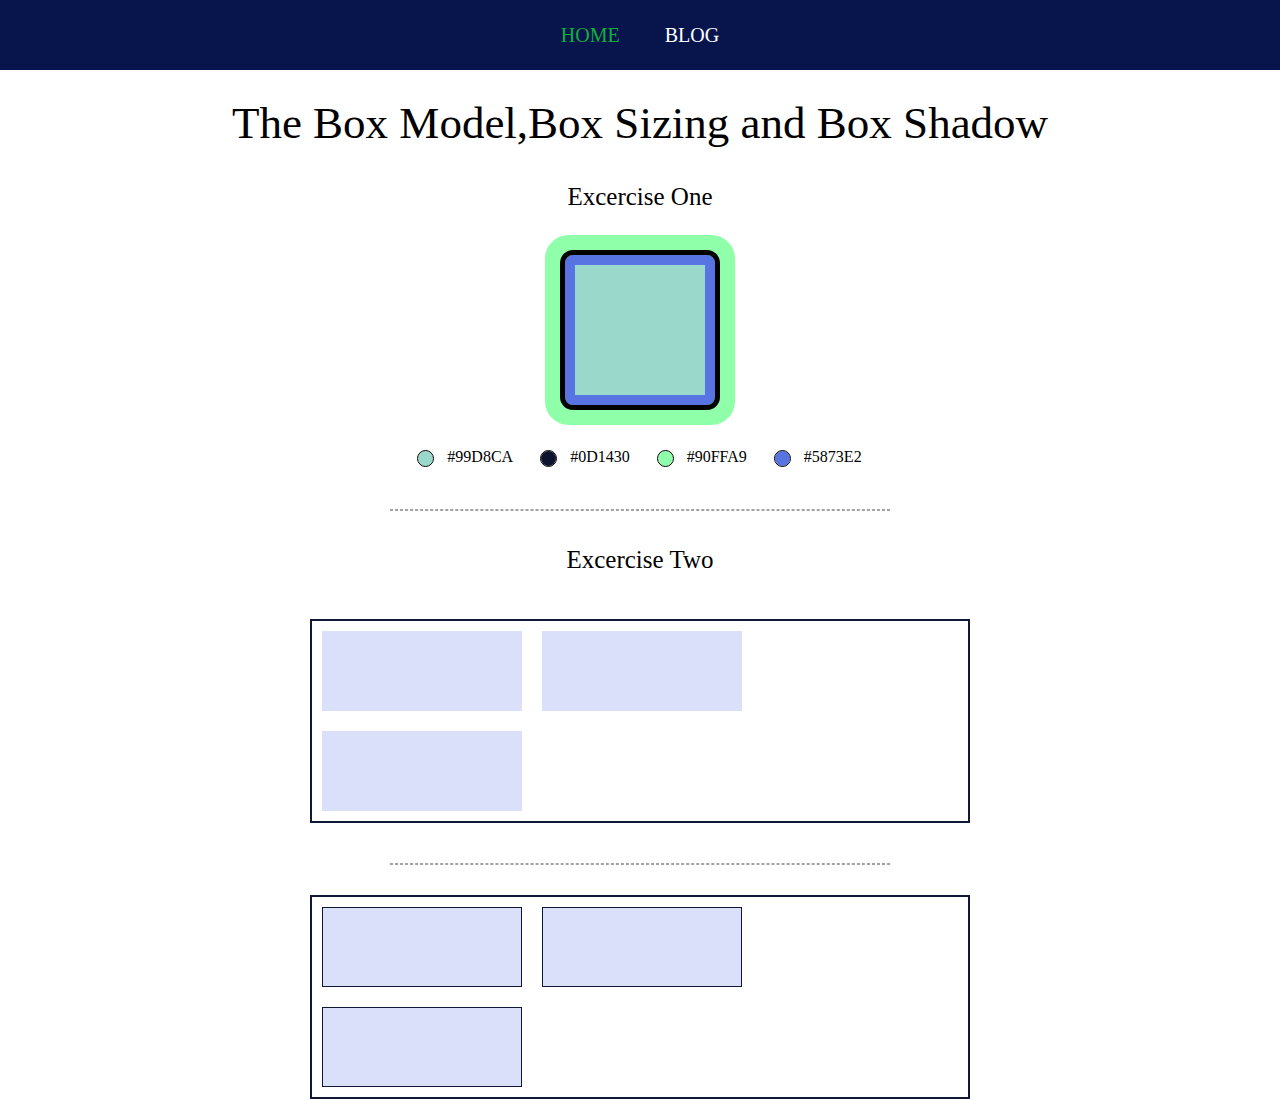
<file: index.html>
<html lang="en">
<head>
    <meta charset="UTF-8">
    <meta http-equiv="X-UA-Compatible" content="IE=edge">
    <meta name="viewport" content="width=device-width, initial-scale=1.0">
    <link rel="stylesheet" href="style.css">
    <title>Assignment - Checkpoint 1</title>
</head>
<body>
    <header class="navigation">
      <nav>
        <a href="#" class="first-link">Home</a>
        <a href="blog.html" class="second-link">Blog</a>
      </nav>
    
    </header>
<main>
   <section class="heading">
     <h1 class="main-heading">The Box Model,Box Sizing and Box Shadow</h1>
     <h2 class="sub-heading">Excercise One</h2>
    <div class="box"></div>
    <div class="container">
    <div class="marker">
        <span class="circle"></span>
        <span>#99D8CA</span>
    </div>
    <div class="marker">
        <span class="circle border" ></span>
         <span>#0D1430</span>

    </div>
    <div class="marker">
        <span class="circle outline"></span>
        <span>#90FFA9</span>

    </div>
    
    <div class="marker">
        <span class="circle box-shadow"></span>
        <span>#5873E2</span>
    </div>
    
    
    </div>
</section>
   <hr>
<section>
    <h2 class="sub-heading">Excercise Two</h2>
    <div class="parent-div">
        <div class="child"></div>
        <div class="child"></div>
        <div class="child"></div>
    </div>
</section>
  <hr>
<section>
    <div class="parent-div">
        <div class="child second"></div>
        <div class="child second"></div>
        <div class="child second"></div>
    </div>

</section>
</main>
</body>
</html>
</file>
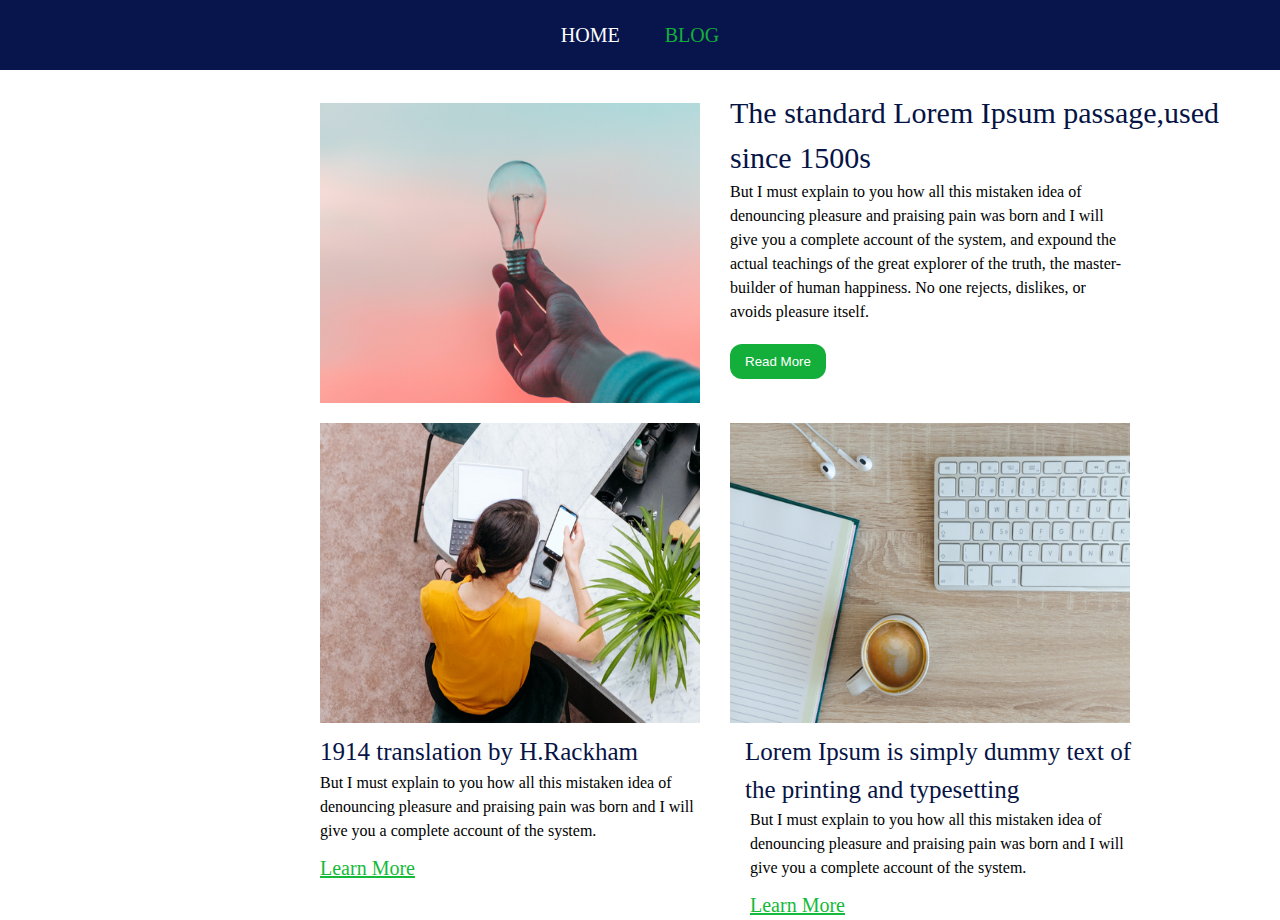
<file: blog.html>
<html lang="en">
<head>
    <meta charset="UTF-8">
    <meta http-equiv="X-UA-Compatible" content="IE=edge">
    <meta name="viewport" content="width=device-width, initial-scale=1.0">
    <title>Blog</title>
    <link rel="stylesheet" href="style.css">
</head>
<body>
   <header class="navigation">
      <nav>
        <a href="index.html" class="second-link" >Home</a>
        <a href="blog.html" class="first-link">Blog</a>
       </nav>
   </header>
   <main>
  <section>
    <div class="blog-container" >
      <div class="col1">
        <img src="picture1.png" alt="image" class="left-image">

      </div>
      <div class="col1 content">
        <h2 class="blog-heading"> The standard Lorem Ipsum passage,used since 1500s</h2>
        <p class="para1">But I must explain to you how all this mistaken idea of denouncing pleasure and praising pain was born and I will give you a complete account of the system, and expound the actual teachings of the great explorer of the truth, the master-builder of human happiness. No one rejects, dislikes, or avoids pleasure itself.</p>
        <button>Read More</button>
      </div>
      </div>
     
     <div class="blog-container">
     <div class="col1">
       <img src="pic03.png" alt="image" class="left-image1">
       <h2 class="second-heading">1914 translation by H.Rackham</h2>
       <p class="para2">But I must explain to you how all this mistaken idea of denouncing pleasure and praising pain was born and I will give you a complete account of the system. </p>
       <a href="#" class="second-button">Learn More</a>
      </div>
    
      <div class="col1">
        <img src="pic02.png" alt="image" class="right-image">
        <h2 class="third-heading">Lorem Ipsum is simply dummy text of the printing and typesetting</h2>
        <p class="para3">But I must explain to you how all this mistaken idea of denouncing pleasure and praising pain was born and I will give you a complete account of the system. </p>
        <a href="#" class="third-button">Learn More</a>
       
     </div>
      </div>
   </div>
  </section>
    
    
   </main>
</body>
</html>
</file>
<file: style.css>
html, body, div, span, applet, object, iframe,
h1, h2, h3, h4, h5, h6, p, blockquote, pre,
a, abbr, acronym, address, big, cite, code,
del, dfn, em, img, ins, kbd, q, s, samp,
small, strike, strong, sub, sup, tt, var,
b, u, i, center,
dl, dt, dd, ol, ul, li,
fieldset, form, label, legend,
table, caption, tbody, tfoot, thead, tr, th, td,
article, aside, canvas, details, embed, 
figure, figcaption, footer, header, hgroup, 
menu, nav, output, ruby, section, summary,
time, mark, audio, video {
    margin: 0;
    padding: 0;
    border: 0;
    font-size: 100%;
    font: inherit;
    vertical-align: baseline;
}
/* HTML5 display-role reset for older browsers */
article, aside, details, figcaption, figure, 
footer, header, hgroup, menu, nav, section {
    display: block;
}
*{
    box-sizing: border-box;
}
body {
    line-height: 1;
}
ol, ul {
    list-style: none;
}
blockquote, q {
    quotes: none;
}
blockquote:before, blockquote:after,
q:before, q:after {
    content: '';
    content: none;
}
table {
    border-collapse: collapse;
    border-spacing: 0;
}
body{
    line-height: 1.5;
    box-sizing: border-box;
}
.navigation{
    background-color: #07154C;
    padding: 20px 0;
    text-align: center;
    font-size: 20px;
    text-transform: uppercase;
    
}
.navigation a{
    text-decoration: none;
    margin: 0 20px;
}
 .first-link{
    color: #14AE3B;
}
.second-link{
    color: #FFFFFF;
}
.main-heading{
    font-size: 45px;
    
    margin: 20px 0;
    
}
.heading{
    text-align: center;
}
.sub-heading{
    font-size: 25px;
    margin-bottom: 40px;
    text-align: center;
}
.box{
    height: 150px;
    width: 150px;
    background-color: #99D8CA;
    border: 10px solid #5873E2;
    margin: 0 auto;
    outline: 5px solid black;
    box-shadow: 0 0 0 20px #90FFA9;
    border-radius: 8px;
}
.circle{
    width: 15px;
    height: 15px;
    background-color: #99D8CA;
    outline: 1px solid black;
    display: inline-block;
    vertical-align: middle;
    border-radius: 50%;
    margin-right: 10px;
}
.container{
    margin-top: 40px;
}
.border{
    background-color: #0D1430;
}
.outline{
    background-color: #90FFA9;
}
.box-shadow{
    background-color: #5873E2;
}
.marker{
    display: inline-block;
    margin: 0 12px;
}
hr{
    width: 500px;
    border: 1px dashed #A0A3A2;
    margin-top: 40px;
    margin-bottom: 30px;
}
.parent-div{
    width: 660px;
    border: 2px solid #101837;
    margin: 0 auto;
    font-size: 0;
}
.child{
    width: 200px;
    height: 80px;
    margin: 10px;
    background-color: #DAE0FA;
    display: inline-block;
    
    
}
.second{
    border: 1px solid #101837;
    box-sizing: border-box;
}
/* Blog styles */
.blog-container{
    width: 1445px;
    display: flex;
   
}
.col1{
    margin-top: 20px;
}
.left-image{
    height: 300px;
    width: 380px;
    margin-left: 320px;
    margin-top: 13px;
}

.blog-heading{
    font-size: 30px;
    color: #061345;
    width: 500px;
   
}
.content{
    margin-left: 30px;
    
}
.para1{
    width: 400px;
}
button{
    color: white;
    background-color: #14AE3B;
    border: none;
    border-radius: 12px;
    padding: 10px 15px;
    margin-top: 20px;
    
}
.left-image1{
    height: 300px;
    width: 380px;
    margin-left: 320px;
    
}
.right-image{
    height: 300px;
    width: 400px;
    margin-left: 10px;

}

.second-heading{
    font-size: 25px;
    margin-left: 320px;
    margin-top: 10px;
    color: #061345;
    
}
.third-heading{
    margin-left: 25px;
    font-size: 25px;
    margin-top: 10px;
    width: 400px;
    color: #061345;
    
  
}
.para2{
    width: 400px;
    line-height: 1.5;
    margin-left: 320px;
    margin-bottom: 10px;
    
}
.second-button{
    margin-left: 320px;
    font-size: 20px;
    color:#15BA3A;
}
.para3{
    width: 400px;
    line-height: 1.5;
    margin-left: 30px;
    margin-bottom: 10px;
}
.third-button{
    font-size: 20px;
    color:#15BA3A;
    margin-left: 30px;

}
</file>
